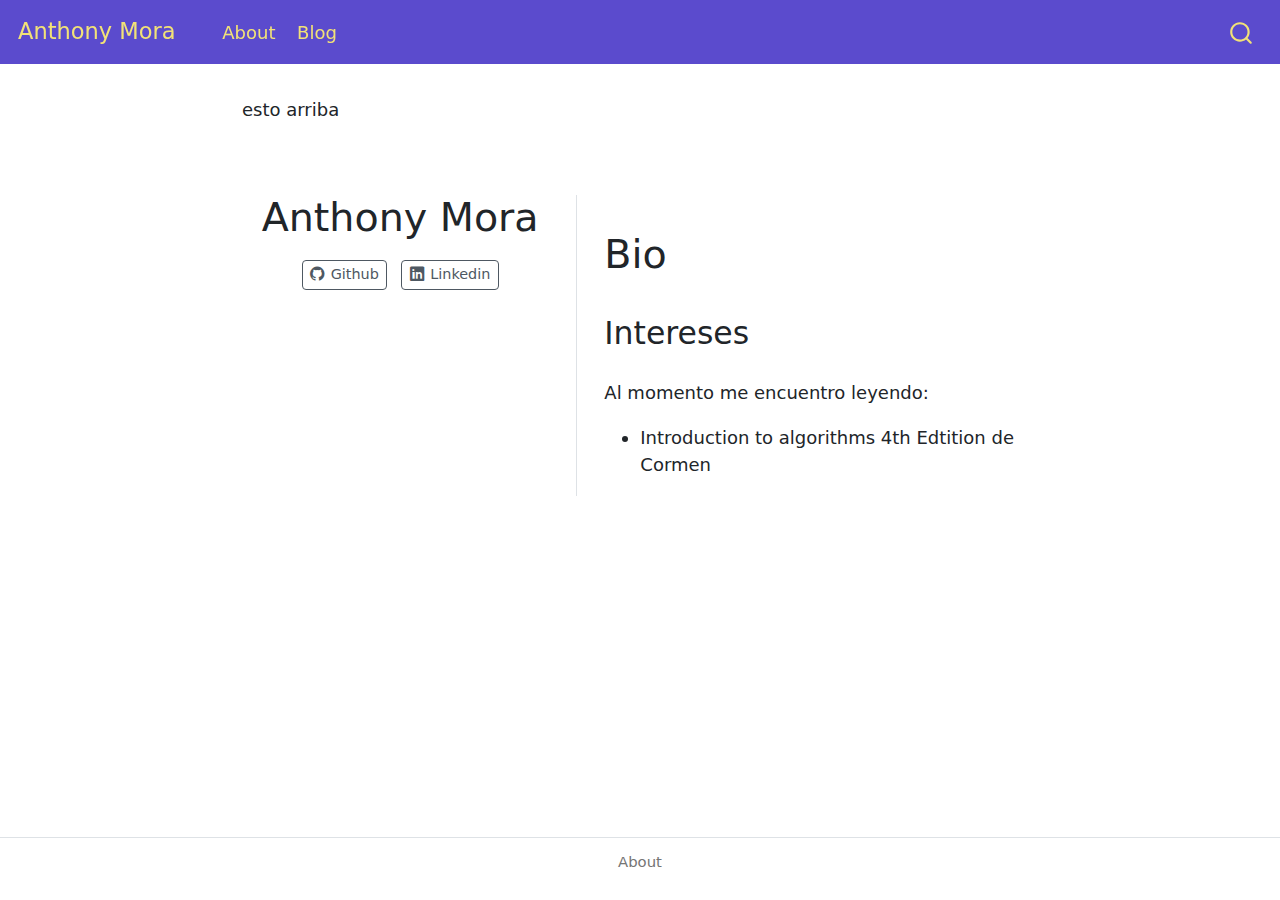
<file: index.html>
<!DOCTYPE html>
<html xmlns="http://www.w3.org/1999/xhtml" lang="en" xml:lang="en"><head>

<meta charset="utf-8">
<meta name="generator" content="quarto-1.2.242">

<meta name="viewport" content="width=device-width, initial-scale=1.0, user-scalable=yes">


<title>Anthony Mora</title>
<style>
code{white-space: pre-wrap;}
span.smallcaps{font-variant: small-caps;}
div.columns{display: flex; gap: min(4vw, 1.5em);}
div.column{flex: auto; overflow-x: auto;}
div.hanging-indent{margin-left: 1.5em; text-indent: -1.5em;}
ul.task-list{list-style: none;}
ul.task-list li input[type="checkbox"] {
  width: 0.8em;
  margin: 0 0.8em 0.2em -1.6em;
  vertical-align: middle;
}
</style>


<script src="site_libs/quarto-nav/quarto-nav.js"></script>
<script src="site_libs/quarto-nav/headroom.min.js"></script>
<script src="site_libs/clipboard/clipboard.min.js"></script>
<script src="site_libs/quarto-search/autocomplete.umd.js"></script>
<script src="site_libs/quarto-search/fuse.min.js"></script>
<script src="site_libs/quarto-search/quarto-search.js"></script>
<meta name="quarto:offset" content="./">
<script src="site_libs/quarto-html/quarto.js"></script>
<script src="site_libs/quarto-html/popper.min.js"></script>
<script src="site_libs/quarto-html/tippy.umd.min.js"></script>
<link href="site_libs/quarto-html/tippy.css" rel="stylesheet">
<link href="site_libs/quarto-html/quarto-syntax-highlighting.css" rel="stylesheet" id="quarto-text-highlighting-styles">
<script src="site_libs/bootstrap/bootstrap.min.js"></script>
<link href="site_libs/bootstrap/bootstrap-icons.css" rel="stylesheet">
<link href="site_libs/bootstrap/bootstrap.min.css" rel="stylesheet" id="quarto-bootstrap" data-mode="light">
<script id="quarto-search-options" type="application/json">{
  "location": "navbar",
  "copy-button": false,
  "collapse-after": 3,
  "panel-placement": "end",
  "type": "overlay",
  "limit": 20,
  "language": {
    "search-no-results-text": "No results",
    "search-matching-documents-text": "matching documents",
    "search-copy-link-title": "Copy link to search",
    "search-hide-matches-text": "Hide additional matches",
    "search-more-match-text": "more match in this document",
    "search-more-matches-text": "more matches in this document",
    "search-clear-button-title": "Clear",
    "search-detached-cancel-button-title": "Cancel",
    "search-submit-button-title": "Submit"
  }
}</script>


</head>

<body class="nav-fixed fullcontent">

<div id="quarto-search-results"></div>
  <header id="quarto-header" class="headroom fixed-top">
    <nav class="navbar navbar-expand-lg navbar-dark ">
      <div class="navbar-container container-fluid">
      <div class="navbar-brand-container">
    <a class="navbar-brand" href="./index.html">
    <span class="navbar-title">Anthony Mora</span>
    </a>
  </div>
          <button class="navbar-toggler" type="button" data-bs-toggle="collapse" data-bs-target="#navbarCollapse" aria-controls="navbarCollapse" aria-expanded="false" aria-label="Toggle navigation" onclick="if (window.quartoToggleHeadroom) { window.quartoToggleHeadroom(); }">
  <span class="navbar-toggler-icon"></span>
</button>
          <div class="collapse navbar-collapse" id="navbarCollapse">
            <ul class="navbar-nav navbar-nav-scroll me-auto">
  <li class="nav-item">
    <a class="nav-link" href="./about.html">
 <span class="menu-text">About</span></a>
  </li>  
  <li class="nav-item">
    <a class="nav-link" href="./blog.html">
 <span class="menu-text">Blog</span></a>
  </li>  
</ul>
              <div id="quarto-search" class="" title="Search"></div>
          </div> <!-- /navcollapse -->
      </div> <!-- /container-fluid -->
    </nav>
</header>
<!-- content -->
<div id="quarto-content" class="quarto-container page-columns page-rows-contents page-layout-article page-navbar">
<!-- sidebar -->
<!-- margin-sidebar -->
    
<!-- main -->
<main class="content" id="quarto-document-content">



<p>esto arriba</p>
<div class="quarto-about-trestles">
  <div class="about-entity">
<header id="title-block-header" class="quarto-title-block default">
<div class="quarto-title">
<h1 class="title">Anthony Mora</h1>
</div>
<div class="quarto-title-meta">
  </div>
</header>
    <div class="about-links">
  <a href="https://github.com/anthonymorap/amora-website" class="about-link">
    <i class="bi bi-github"></i>
     <span class="about-link-text">Github</span>
  </a>
  <a href="https://www.linkedin.com/in/anthony-morap/" class="about-link">
    <i class="bi bi-linkedin"></i>
     <span class="about-link-text">Linkedin</span>
  </a>
</div>
  </div>
  <div class="about-contents"><div id="hero-heading">
<section id="bio" class="level1">
<h1>Bio</h1>
<section id="intereses" class="level2">
<h2 data-anchor-id="intereses">Intereses</h2>
<p>Al momento me encuentro leyendo:</p>
<ul>
<li>Introduction to algorithms 4th Edtition de Cormen</li>
</ul>
</section>
</section>
</div></div>
</div>





</main> <!-- /main -->
<script id="quarto-html-after-body" type="application/javascript">
window.document.addEventListener("DOMContentLoaded", function (event) {
  const toggleBodyColorMode = (bsSheetEl) => {
    const mode = bsSheetEl.getAttribute("data-mode");
    const bodyEl = window.document.querySelector("body");
    if (mode === "dark") {
      bodyEl.classList.add("quarto-dark");
      bodyEl.classList.remove("quarto-light");
    } else {
      bodyEl.classList.add("quarto-light");
      bodyEl.classList.remove("quarto-dark");
    }
  }
  const toggleBodyColorPrimary = () => {
    const bsSheetEl = window.document.querySelector("link#quarto-bootstrap");
    if (bsSheetEl) {
      toggleBodyColorMode(bsSheetEl);
    }
  }
  toggleBodyColorPrimary();  
  const clipboard = new window.ClipboardJS('.code-copy-button', {
    target: function(trigger) {
      return trigger.previousElementSibling;
    }
  });
  clipboard.on('success', function(e) {
    // button target
    const button = e.trigger;
    // don't keep focus
    button.blur();
    // flash "checked"
    button.classList.add('code-copy-button-checked');
    var currentTitle = button.getAttribute("title");
    button.setAttribute("title", "Copied!");
    let tooltip;
    if (window.bootstrap) {
      button.setAttribute("data-bs-toggle", "tooltip");
      button.setAttribute("data-bs-placement", "left");
      button.setAttribute("data-bs-title", "Copied!");
      tooltip = new bootstrap.Tooltip(button, 
        { trigger: "manual", 
          customClass: "code-copy-button-tooltip",
          offset: [0, -8]});
      tooltip.show();    
    }
    setTimeout(function() {
      if (tooltip) {
        tooltip.hide();
        button.removeAttribute("data-bs-title");
        button.removeAttribute("data-bs-toggle");
        button.removeAttribute("data-bs-placement");
      }
      button.setAttribute("title", currentTitle);
      button.classList.remove('code-copy-button-checked');
    }, 1000);
    // clear code selection
    e.clearSelection();
  });
  function tippyHover(el, contentFn) {
    const config = {
      allowHTML: true,
      content: contentFn,
      maxWidth: 500,
      delay: 100,
      arrow: false,
      appendTo: function(el) {
          return el.parentElement;
      },
      interactive: true,
      interactiveBorder: 10,
      theme: 'quarto',
      placement: 'bottom-start'
    };
    window.tippy(el, config); 
  }
  const noterefs = window.document.querySelectorAll('a[role="doc-noteref"]');
  for (var i=0; i<noterefs.length; i++) {
    const ref = noterefs[i];
    tippyHover(ref, function() {
      // use id or data attribute instead here
      let href = ref.getAttribute('data-footnote-href') || ref.getAttribute('href');
      try { href = new URL(href).hash; } catch {}
      const id = href.replace(/^#\/?/, "");
      const note = window.document.getElementById(id);
      return note.innerHTML;
    });
  }
  const findCites = (el) => {
    const parentEl = el.parentElement;
    if (parentEl) {
      const cites = parentEl.dataset.cites;
      if (cites) {
        return {
          el,
          cites: cites.split(' ')
        };
      } else {
        return findCites(el.parentElement)
      }
    } else {
      return undefined;
    }
  };
  var bibliorefs = window.document.querySelectorAll('a[role="doc-biblioref"]');
  for (var i=0; i<bibliorefs.length; i++) {
    const ref = bibliorefs[i];
    const citeInfo = findCites(ref);
    if (citeInfo) {
      tippyHover(citeInfo.el, function() {
        var popup = window.document.createElement('div');
        citeInfo.cites.forEach(function(cite) {
          var citeDiv = window.document.createElement('div');
          citeDiv.classList.add('hanging-indent');
          citeDiv.classList.add('csl-entry');
          var biblioDiv = window.document.getElementById('ref-' + cite);
          if (biblioDiv) {
            citeDiv.innerHTML = biblioDiv.innerHTML;
          }
          popup.appendChild(citeDiv);
        });
        return popup.innerHTML;
      });
    }
  }
});
</script>
</div> <!-- /content -->
<footer class="footer">
  <div class="nav-footer">
      <div class="nav-footer-center">
        <ul class="footer-items list-unstyled">
    <li class="nav-item">
 About
  </li>  
</ul>
      </div>
  </div>
</footer>



</body></html>
</file>
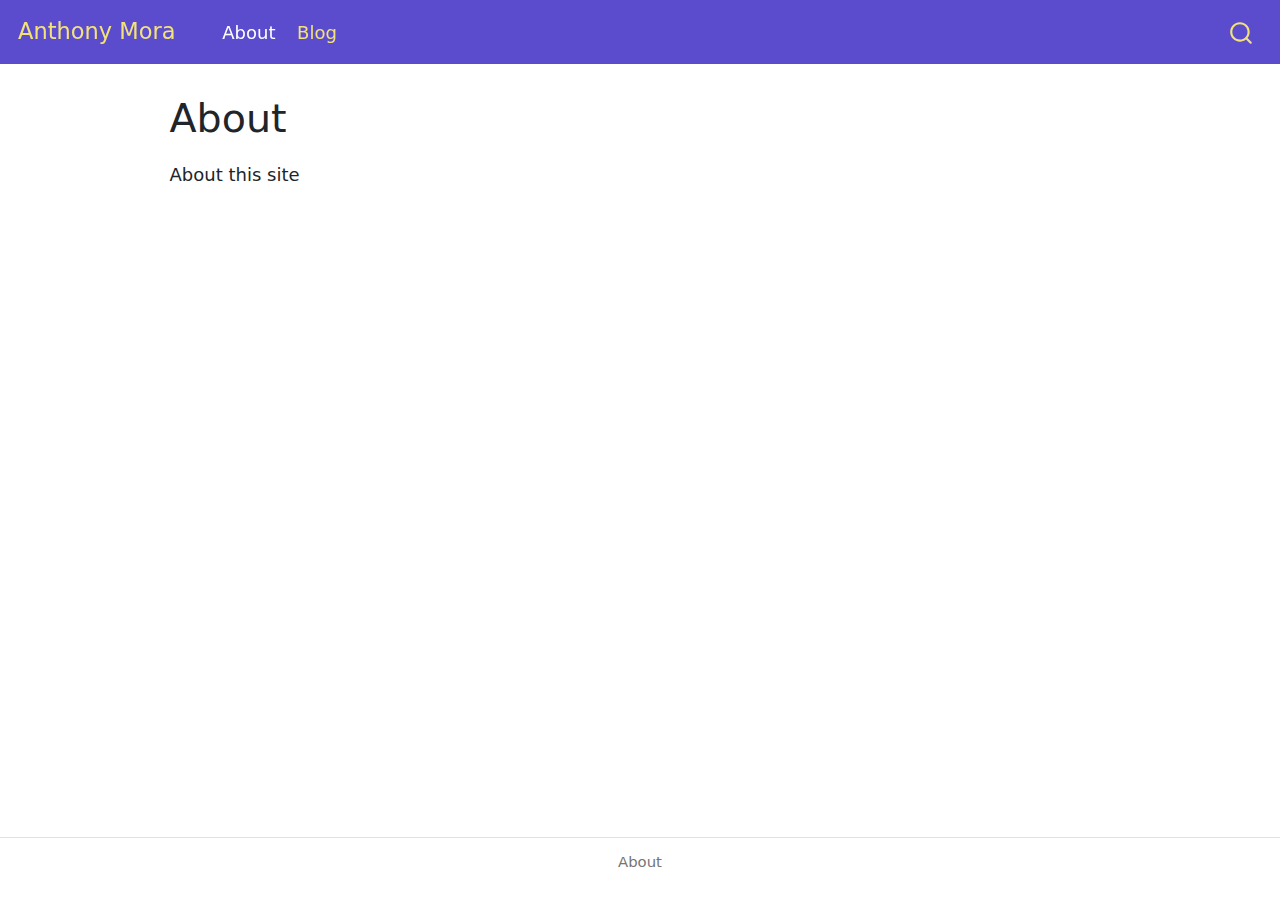
<file: about.html>
<!DOCTYPE html>
<html xmlns="http://www.w3.org/1999/xhtml" lang="en" xml:lang="en"><head>

<meta charset="utf-8">
<meta name="generator" content="quarto-1.2.242">

<meta name="viewport" content="width=device-width, initial-scale=1.0, user-scalable=yes">


<title>Anthony Mora - About</title>
<style>
code{white-space: pre-wrap;}
span.smallcaps{font-variant: small-caps;}
div.columns{display: flex; gap: min(4vw, 1.5em);}
div.column{flex: auto; overflow-x: auto;}
div.hanging-indent{margin-left: 1.5em; text-indent: -1.5em;}
ul.task-list{list-style: none;}
ul.task-list li input[type="checkbox"] {
  width: 0.8em;
  margin: 0 0.8em 0.2em -1.6em;
  vertical-align: middle;
}
</style>


<script src="site_libs/quarto-nav/quarto-nav.js"></script>
<script src="site_libs/quarto-nav/headroom.min.js"></script>
<script src="site_libs/clipboard/clipboard.min.js"></script>
<script src="site_libs/quarto-search/autocomplete.umd.js"></script>
<script src="site_libs/quarto-search/fuse.min.js"></script>
<script src="site_libs/quarto-search/quarto-search.js"></script>
<meta name="quarto:offset" content="./">
<script src="site_libs/quarto-html/quarto.js"></script>
<script src="site_libs/quarto-html/popper.min.js"></script>
<script src="site_libs/quarto-html/tippy.umd.min.js"></script>
<script src="site_libs/quarto-html/anchor.min.js"></script>
<link href="site_libs/quarto-html/tippy.css" rel="stylesheet">
<link href="site_libs/quarto-html/quarto-syntax-highlighting.css" rel="stylesheet" id="quarto-text-highlighting-styles">
<script src="site_libs/bootstrap/bootstrap.min.js"></script>
<link href="site_libs/bootstrap/bootstrap-icons.css" rel="stylesheet">
<link href="site_libs/bootstrap/bootstrap.min.css" rel="stylesheet" id="quarto-bootstrap" data-mode="light">
<script id="quarto-search-options" type="application/json">{
  "location": "navbar",
  "copy-button": false,
  "collapse-after": 3,
  "panel-placement": "end",
  "type": "overlay",
  "limit": 20,
  "language": {
    "search-no-results-text": "No results",
    "search-matching-documents-text": "matching documents",
    "search-copy-link-title": "Copy link to search",
    "search-hide-matches-text": "Hide additional matches",
    "search-more-match-text": "more match in this document",
    "search-more-matches-text": "more matches in this document",
    "search-clear-button-title": "Clear",
    "search-detached-cancel-button-title": "Cancel",
    "search-submit-button-title": "Submit"
  }
}</script>


</head>

<body class="nav-fixed">

<div id="quarto-search-results"></div>
  <header id="quarto-header" class="headroom fixed-top">
    <nav class="navbar navbar-expand-lg navbar-dark ">
      <div class="navbar-container container-fluid">
      <div class="navbar-brand-container">
    <a class="navbar-brand" href="./index.html">
    <span class="navbar-title">Anthony Mora</span>
    </a>
  </div>
          <button class="navbar-toggler" type="button" data-bs-toggle="collapse" data-bs-target="#navbarCollapse" aria-controls="navbarCollapse" aria-expanded="false" aria-label="Toggle navigation" onclick="if (window.quartoToggleHeadroom) { window.quartoToggleHeadroom(); }">
  <span class="navbar-toggler-icon"></span>
</button>
          <div class="collapse navbar-collapse" id="navbarCollapse">
            <ul class="navbar-nav navbar-nav-scroll me-auto">
  <li class="nav-item">
    <a class="nav-link active" href="./about.html" aria-current="page">
 <span class="menu-text">About</span></a>
  </li>  
  <li class="nav-item">
    <a class="nav-link" href="./blog.html">
 <span class="menu-text">Blog</span></a>
  </li>  
</ul>
              <div id="quarto-search" class="" title="Search"></div>
          </div> <!-- /navcollapse -->
      </div> <!-- /container-fluid -->
    </nav>
</header>
<!-- content -->
<div id="quarto-content" class="quarto-container page-columns page-rows-contents page-layout-article page-navbar">
<!-- sidebar -->
<!-- margin-sidebar -->
    <div id="quarto-margin-sidebar" class="sidebar margin-sidebar">
        
    </div>
<!-- main -->
<main class="content" id="quarto-document-content">

<header id="title-block-header" class="quarto-title-block default">
<div class="quarto-title">
<h1 class="title">About</h1>
</div>



<div class="quarto-title-meta">

    
  
    
  </div>
  

</header>

<p>About this site</p>



</main> <!-- /main -->
<script id="quarto-html-after-body" type="application/javascript">
window.document.addEventListener("DOMContentLoaded", function (event) {
  const toggleBodyColorMode = (bsSheetEl) => {
    const mode = bsSheetEl.getAttribute("data-mode");
    const bodyEl = window.document.querySelector("body");
    if (mode === "dark") {
      bodyEl.classList.add("quarto-dark");
      bodyEl.classList.remove("quarto-light");
    } else {
      bodyEl.classList.add("quarto-light");
      bodyEl.classList.remove("quarto-dark");
    }
  }
  const toggleBodyColorPrimary = () => {
    const bsSheetEl = window.document.querySelector("link#quarto-bootstrap");
    if (bsSheetEl) {
      toggleBodyColorMode(bsSheetEl);
    }
  }
  toggleBodyColorPrimary();  
  const icon = "";
  const anchorJS = new window.AnchorJS();
  anchorJS.options = {
    placement: 'right',
    icon: icon
  };
  anchorJS.add('.anchored');
  const clipboard = new window.ClipboardJS('.code-copy-button', {
    target: function(trigger) {
      return trigger.previousElementSibling;
    }
  });
  clipboard.on('success', function(e) {
    // button target
    const button = e.trigger;
    // don't keep focus
    button.blur();
    // flash "checked"
    button.classList.add('code-copy-button-checked');
    var currentTitle = button.getAttribute("title");
    button.setAttribute("title", "Copied!");
    let tooltip;
    if (window.bootstrap) {
      button.setAttribute("data-bs-toggle", "tooltip");
      button.setAttribute("data-bs-placement", "left");
      button.setAttribute("data-bs-title", "Copied!");
      tooltip = new bootstrap.Tooltip(button, 
        { trigger: "manual", 
          customClass: "code-copy-button-tooltip",
          offset: [0, -8]});
      tooltip.show();    
    }
    setTimeout(function() {
      if (tooltip) {
        tooltip.hide();
        button.removeAttribute("data-bs-title");
        button.removeAttribute("data-bs-toggle");
        button.removeAttribute("data-bs-placement");
      }
      button.setAttribute("title", currentTitle);
      button.classList.remove('code-copy-button-checked');
    }, 1000);
    // clear code selection
    e.clearSelection();
  });
  function tippyHover(el, contentFn) {
    const config = {
      allowHTML: true,
      content: contentFn,
      maxWidth: 500,
      delay: 100,
      arrow: false,
      appendTo: function(el) {
          return el.parentElement;
      },
      interactive: true,
      interactiveBorder: 10,
      theme: 'quarto',
      placement: 'bottom-start'
    };
    window.tippy(el, config); 
  }
  const noterefs = window.document.querySelectorAll('a[role="doc-noteref"]');
  for (var i=0; i<noterefs.length; i++) {
    const ref = noterefs[i];
    tippyHover(ref, function() {
      // use id or data attribute instead here
      let href = ref.getAttribute('data-footnote-href') || ref.getAttribute('href');
      try { href = new URL(href).hash; } catch {}
      const id = href.replace(/^#\/?/, "");
      const note = window.document.getElementById(id);
      return note.innerHTML;
    });
  }
  const findCites = (el) => {
    const parentEl = el.parentElement;
    if (parentEl) {
      const cites = parentEl.dataset.cites;
      if (cites) {
        return {
          el,
          cites: cites.split(' ')
        };
      } else {
        return findCites(el.parentElement)
      }
    } else {
      return undefined;
    }
  };
  var bibliorefs = window.document.querySelectorAll('a[role="doc-biblioref"]');
  for (var i=0; i<bibliorefs.length; i++) {
    const ref = bibliorefs[i];
    const citeInfo = findCites(ref);
    if (citeInfo) {
      tippyHover(citeInfo.el, function() {
        var popup = window.document.createElement('div');
        citeInfo.cites.forEach(function(cite) {
          var citeDiv = window.document.createElement('div');
          citeDiv.classList.add('hanging-indent');
          citeDiv.classList.add('csl-entry');
          var biblioDiv = window.document.getElementById('ref-' + cite);
          if (biblioDiv) {
            citeDiv.innerHTML = biblioDiv.innerHTML;
          }
          popup.appendChild(citeDiv);
        });
        return popup.innerHTML;
      });
    }
  }
});
</script>
</div> <!-- /content -->
<footer class="footer">
  <div class="nav-footer">
      <div class="nav-footer-center">
        <ul class="footer-items list-unstyled">
    <li class="nav-item">
 About
  </li>  
</ul>
      </div>
  </div>
</footer>



</body></html>
</file>
<file: site_libs/quarto-html/tippy.css>
.tippy-box[data-animation=fade][data-state=hidden]{opacity:0}[data-tippy-root]{max-width:calc(100vw - 10px)}.tippy-box{position:relative;background-color:#333;color:#fff;border-radius:4px;font-size:14px;line-height:1.4;white-space:normal;outline:0;transition-property:transform,visibility,opacity}.tippy-box[data-placement^=top]>.tippy-arrow{bottom:0}.tippy-box[data-placement^=top]>.tippy-arrow:before{bottom:-7px;left:0;border-width:8px 8px 0;border-top-color:initial;transform-origin:center top}.tippy-box[data-placement^=bottom]>.tippy-arrow{top:0}.tippy-box[data-placement^=bottom]>.tippy-arrow:before{top:-7px;left:0;border-width:0 8px 8px;border-bottom-color:initial;transform-origin:center bottom}.tippy-box[data-placement^=left]>.tippy-arrow{right:0}.tippy-box[data-placement^=left]>.tippy-arrow:before{border-width:8px 0 8px 8px;border-left-color:initial;right:-7px;transform-origin:center left}.tippy-box[data-placement^=right]>.tippy-arrow{left:0}.tippy-box[data-placement^=right]>.tippy-arrow:before{left:-7px;border-width:8px 8px 8px 0;border-right-color:initial;transform-origin:center right}.tippy-box[data-inertia][data-state=visible]{transition-timing-function:cubic-bezier(.54,1.5,.38,1.11)}.tippy-arrow{width:16px;height:16px;color:#333}.tippy-arrow:before{content:"";position:absolute;border-color:transparent;border-style:solid}.tippy-content{position:relative;padding:5px 9px;z-index:1}
</file>
<file: site_libs/quarto-html/quarto-syntax-highlighting.css>
/* quarto syntax highlight colors */
:root {
  --quarto-hl-ot-color: #003B4F;
  --quarto-hl-at-color: #657422;
  --quarto-hl-ss-color: #20794D;
  --quarto-hl-an-color: #5E5E5E;
  --quarto-hl-fu-color: #4758AB;
  --quarto-hl-st-color: #20794D;
  --quarto-hl-cf-color: #003B4F;
  --quarto-hl-op-color: #5E5E5E;
  --quarto-hl-er-color: #AD0000;
  --quarto-hl-bn-color: #AD0000;
  --quarto-hl-al-color: #AD0000;
  --quarto-hl-va-color: #111111;
  --quarto-hl-bu-color: inherit;
  --quarto-hl-ex-color: inherit;
  --quarto-hl-pp-color: #AD0000;
  --quarto-hl-in-color: #5E5E5E;
  --quarto-hl-vs-color: #20794D;
  --quarto-hl-wa-color: #5E5E5E;
  --quarto-hl-do-color: #5E5E5E;
  --quarto-hl-im-color: #00769E;
  --quarto-hl-ch-color: #20794D;
  --quarto-hl-dt-color: #AD0000;
  --quarto-hl-fl-color: #AD0000;
  --quarto-hl-co-color: #5E5E5E;
  --quarto-hl-cv-color: #5E5E5E;
  --quarto-hl-cn-color: #8f5902;
  --quarto-hl-sc-color: #5E5E5E;
  --quarto-hl-dv-color: #AD0000;
  --quarto-hl-kw-color: #003B4F;
}

/* other quarto variables */
:root {
  --quarto-font-monospace: SFMono-Regular, Menlo, Monaco, Consolas, "Liberation Mono", "Courier New", monospace;
}

pre > code.sourceCode > span {
  color: #003B4F;
}

code span {
  color: #003B4F;
}

code.sourceCode > span {
  color: #003B4F;
}

div.sourceCode,
div.sourceCode pre.sourceCode {
  color: #003B4F;
}

code span.ot {
  color: #003B4F;
}

code span.at {
  color: #657422;
}

code span.ss {
  color: #20794D;
}

code span.an {
  color: #5E5E5E;
}

code span.fu {
  color: #4758AB;
}

code span.st {
  color: #20794D;
}

code span.cf {
  color: #003B4F;
}

code span.op {
  color: #5E5E5E;
}

code span.er {
  color: #AD0000;
}

code span.bn {
  color: #AD0000;
}

code span.al {
  color: #AD0000;
}

code span.va {
  color: #111111;
}

code span.pp {
  color: #AD0000;
}

code span.in {
  color: #5E5E5E;
}

code span.vs {
  color: #20794D;
}

code span.wa {
  color: #5E5E5E;
  font-style: italic;
}

code span.do {
  color: #5E5E5E;
  font-style: italic;
}

code span.im {
  color: #00769E;
}

code span.ch {
  color: #20794D;
}

code span.dt {
  color: #AD0000;
}

code span.fl {
  color: #AD0000;
}

code span.co {
  color: #5E5E5E;
}

code span.cv {
  color: #5E5E5E;
  font-style: italic;
}

code span.cn {
  color: #8f5902;
}

code span.sc {
  color: #5E5E5E;
}

code span.dv {
  color: #AD0000;
}

code span.kw {
  color: #003B4F;
}

.prevent-inlining {
  content: "</";
}

/*# sourceMappingURL=debc5d5d77c3f9108843748ff7464032.css.map */
</file>
